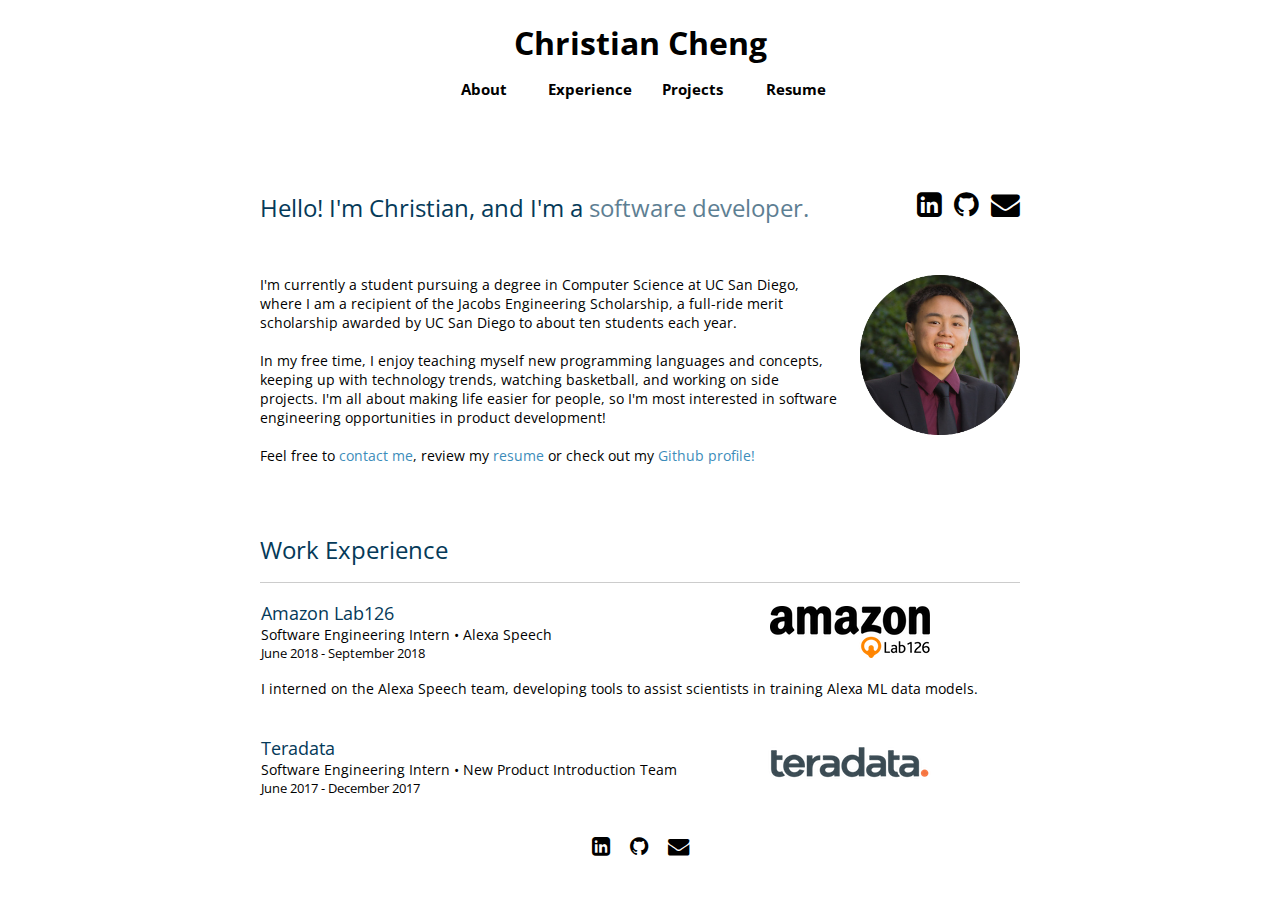
<file: home.html>
<!DOCTYPE html>
<html>

<head>
  <title>Christian Cheng</title>
    <link rel="stylesheet" type="text/css" href="static/style.css">
    <link href='https://fonts.googleapis.com/css?family=Open+Sans:300'
    rel='stylesheet' type='text/css'>
    <link rel="stylesheet" href="fa/css/font-awesome.min.css">
    <script
    src="https://ajax.googleapis.com/ajax/libs/jquery/1.11.3/jquery.min.js">
    </script>
    <script>
      (function(i,s,o,g,r,a,m){i['GoogleAnalyticsObject']=r;i[r]=i[r]||function(){
      (i[r].q=i[r].q||[]).push(arguments)},i[r].l=1*new Date();a=s.createElement(o),
      m=s.getElementsByTagName(o)[0];a.async=1;a.src=g;m.parentNode.insertBefore(a,m)
      })(window,document,'script','https://www.google-analytics.com/analytics.js','ga');

      ga('create', 'UA-101006282-1', 'auto');
      ga('send', 'pageview');
    </script>
</head>

<div id="header">
    <h1><a href="index.html">Christian Cheng</a></h1>
</div>

<body>

    <br><br><br>
    <div id="navbar">
        <ul class = "nav">
            <li><a href="#about">About</a></li>
            <li><a href="#experience">Experience</a></li>
            <li><a href="#projects">Projects</a></li>
            <li><a href="ChristianChengResume.pdf"
                target="_blank">Resume</a></li>
        </ul>
    </div>

    <div id ="content">
        <div id ="fader">
            <br><br><br>
            <s4> Hello! I'm Christian, and I'm a </s4>
            <s4 class ="phrases">software developer.</s4>   
            <s4 class="phrases">student.</s4>
            <s4 class="phrases">minimalist.</s4>
            <s4 class="phrases">tech enthusiast.</s4>
            <s4 class="phrases">food lover.</s4>
            <s4 class="phrases">thinker.</s4>
            <s4 class="phrases">world traveler.</s4>
            <s4 class="phrases">programmer.</s4>
            <s4 class="phrases">professional boba critic.</s4>
            <s4 class="phrases">basketball fan.</s4>
            <s4 class="phrases">Triton.</s4>
            <imgright>
                <a href="http://linkedin.com/in/christiancheng"
                target="_blank">
                    <i class="fa fa-linkedin-square fa-2x"></i>
                </a> &nbsp;
                <a href="http://github.com/christiancheng" target="_blank">
                    <i class="fa fa-github fa-2x"></i>
                </a> &nbsp;
                <a href="mailto:ccheng@ucsd.edu">
                    <i class="fa fa-envelope fa-2x"></i>
                </a>
            </imgright>

            <br><br><br>

            <div id="about"></div>
            <div id="fader2">
            <p>
            <imgblockright>
                <img src="images/profile.png" WIDTH=160 HEIGHT=160>
            </imgblockright>
            I'm currently a student pursuing a degree in Computer Science at UC
            San Diego, where I am a recipient of the Jacobs Engineering
            Scholarship, a full-ride merit scholarship awarded by UC
            San Diego to about ten students each year. 
            <br><br>
            In my free time, I enjoy teaching myself new programming languages
            and concepts, keeping up with technology trends, watching
            basketball, and working on side projects. I'm all about making life easier for people, so I'm most interested in software engineering opportunities in product development!
            <br><br>
            Feel free to <a href="mailto:ccheng@ucsd.edu"><pcolor>contact
            me</pcolor></a>, review my <a href="ChristianChengResume.pdf"
            target="_blank"><pcolor>resume</pcolor></a> or check out my <a
            href="http://github.com/christiancheng"
            target="_blank"><pcolor>Github profile!</pcolor></a>
            </p>
        </div>

            <br><br><br>
            
            <div id="fader3">
            <div id="experience">
            <s4>Work Experience</s4>
            <hr/>
            

            <table>
                <tr>
                    <td>
                        <s2>Amazon Lab126 &nbsp;&nbsp;&nbsp;&nbsp;</s2>
                <br>
              <s5>Software Engineering Intern • Alexa Speech</s5>
              <br>
              <psmall>June 2018 - September 2018</psmall>
                    </td>
                    <td>
                        <img class="center" src="images/Lab126.png"/>
                    </td>
                </tr>
                <tr>
                    <td colspan="2">
                    <p>
                        I interned on the Alexa Speech team, developing tools to assist scientists in training Alexa ML data models.
                    </p>
                </td>
                </tr>
                <tr>
                    <td style="padding: 10px;"></td>
                </tr>
                <tr>
                    <td>
                        <s2>Teradata &nbsp;&nbsp;&nbsp;&nbsp;</s2>
                <br>
              <s5>Software Engineering Intern • New Product Introduction
              Team</s5>
              <br>
              <psmall>June 2017 - December 2017</psmall>
                    </td>
                    <td>
                        <img class="center" src="images/teradata.png"/>
                    </td>
                </tr>
                <tr>
                    <td colspan="2">
                    <p>
                        I interned on Teradata's New Product Introduction Team, working on several different projects. I updated and refactored StressAppTest, a tool that is used to stress test the memory and CPU components of servers. I'm also working on a server update tool that allows engineers to update the BIOS firmware of multiple servers in the same system at once. Throughout my internship, I've gained experience in Java, C++, SLES, Agile PLM SDK, RPM constructions, various Intel BIOS tools, and Bash shell scripting.
                    </p>
                </td>
                </tr>
                <tr>
                    <td style="padding: 10px;"></td>
                </tr>
                <tr>
                    <td>
                        <s2>Cisco &nbsp;&nbsp;&nbsp;&nbsp;</s2>
                <br>
              <s5>Software Engineering Intern • Enterprise Data Science
              Team</s5>
              <br>
              <psmall>January 2017 - June 2017</psmall>
                    </td>
                    <td>
                        <img class="center" src="images/cisco.png"/>
                    </td>
                </tr>
                <tr>
                    <td colspan="2">
                    <p>
                        I interned in Cisco's Enterprise Data Science organization, working on developing a product recommendation engine for Cisco sellers to increase product sales. Our goal was to develop an algorithm that could apply data modeling techniques to historical data to predict which products a customer would be most likely to purchase. During this internship, I was exposed to Python, R, dplyr, and various data modeling techniques, such as user-based collaborative filtering and market-basket analysis.
                    </p>
                </td>
                </tr>
            </table>
        </div>
    </div>



            <br><br><br>

            <div id="fader4">
            <div id="projects"></div>
            <s4>Projects</s4>
            <hr/>

            <!--
            <a href="uni.html"><s3>Uni Music App</s3></a>
            <p>
            <imgblock>
                    <a href="uni.html">
                        <img src="images/uni.png" WIDTH=343 HEIGHT=182>
                    </a>
            </imgblock>
            A design prototype for a music playlist management application.  
            <br><br>
            <a href="uni/prototype.html" target="_blank"><i
            class="fa fa-external-link fa-lg fa-fw"></i></a>
            <a href="uni.html">Learn more >></a>
            </p>

            <br>
            <br>
            <br>
            <br>
            <br>
            <br>
            <br>
        -->
            
            <a href="kenbot.html"><s3>Kenbot</s3></a>
            <p>
            <imgblock>
                    <a href="kenbot.html">
                        <img src="images/kenbot.png" WIDTH=343 HEIGHT=182>
                    </a>
            </imgblock>
            A game that guesses who the user is thinking of based on their
            responses to a series of questions. Uses a matching algorithm based
            in Python and hosted online as a web application using Flask.  
            <br><br>
            <a href="https://spiskenbot.herokuapp.com" target="_blank"><i
            class="fa fa-external-link fa-lg fa-fw"></i></a>
            <a href="https://github.com/christiancheng/Kenbot"
            target="_blank"><i class="fa fa-github fa-lg fa-fw"></i></a>
            <a href="kenbot.html">Learn more >></a>
            </p>

            <br>
            <br>
            <br>
            <br>
            <br>

            <a href="waitless.html"><s3>WaitLess</s3></a>
            <p>
            <imgblock>
                    <a href="waitless.html">
                        <img src="images/waitless3.png" WIDTH=343 HEIGHT=182>
                    </a>
            </imgblock>
            An appointment management and check-in system for companies to manage visitors and appointments. Built using a realistic software engineering pipeline.
            <br><br>
            <a href="https://emissaryws.herokuapp.com" target="_blank"><i
            class="fa fa-external-link fa-lg fa-fw"></i></a>
            <a href="waitless.html">Learn more >></a>
            </p>
        </div>

            <br><br><br><br><br><br><br><br><br><br><br><br><br><br><br><br><br><br><br>

        </div>
    </div>
</body>

<div id="fader5">
<div id = "footer">
<a href="http://linkedin.com/in/christiancheng"
                target="_blank">
                    <i class="fa fa-linkedin-square fa-lg"></i>
                </a> &nbsp; &nbsp;
                <a href="http://github.com/christiancheng" target="_blank">
                    <i class="fa fa-github fa-lg"></i>
                </a> &nbsp; &nbsp;
                <a href="mailto:ccheng@ucsd.edu">
                    <i class="fa fa-envelope fa-lg"></i>
                </a>
</div>
</div>

<script>
$(document).ready(function(){
    window.setTimeout(function (){ $("#fader").fadeIn(1); }, 1);
    window.setTimeout(function (){ $("#fader2").fadeIn(1); }, 1);
    window.setTimeout(function (){ $("#fader3").fadeIn(1); }, 1);
    window.setTimeout(function (){ $("#fader4").fadeIn(1); }, 1);
    window.setTimeout(function (){ $("#fader5").fadeIn(1); }, 1);
    
    $("result").fadeIn(5000);
    $("#toggle").click(function(){
            $("hidden").toggle();
        });

});

(function() {

    var phrases = $(".phrases");
    var quoteIndex = -1;
    
    function showNextQuote() {
        ++quoteIndex;
        phrases.eq(quoteIndex % phrases.length)
            .fadeIn(1200)
            .delay(1000)
            .fadeOut(1200, showNextQuote);
    }
    
    showNextQuote();
    
})();
</script>

  <script>
$(function(){  // $(document).ready shorthand
  $('.monster').fadeIn('slow');
});

</script>

</html>
</file>
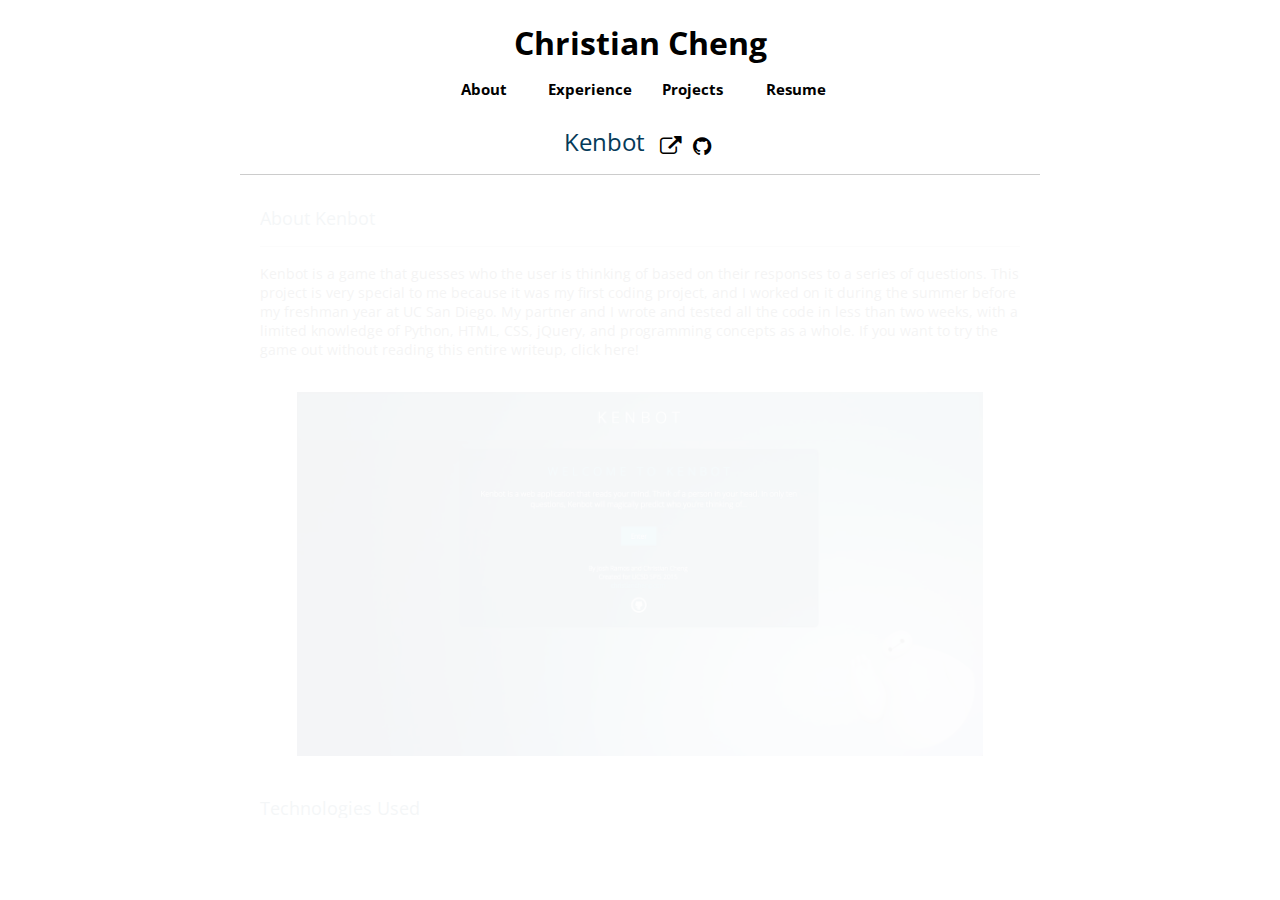
<file: kenbot.html>
<!DOCTYPE html>
<html>

<head>
  <title>Christian Cheng</title>
    <link rel="stylesheet" type="text/css" href="static/style.css">
    <link href='https://fonts.googleapis.com/css?family=Open+Sans:300'
    rel='stylesheet' type='text/css'>
    <link rel="stylesheet" href="fa/css/font-awesome.min.css">
    <script
    src="https://ajax.googleapis.com/ajax/libs/jquery/1.11.3/jquery.min.js">
    </script>
    <script>
      (function(i,s,o,g,r,a,m){i['GoogleAnalyticsObject']=r;i[r]=i[r]||function(){
      (i[r].q=i[r].q||[]).push(arguments)},i[r].l=1*new Date();a=s.createElement(o),
      m=s.getElementsByTagName(o)[0];a.async=1;a.src=g;m.parentNode.insertBefore(a,m)
      })(window,document,'script','https://www.google-analytics.com/analytics.js','ga');

      ga('create', 'UA-101006282-1', 'auto');
      ga('send', 'pageview');
    </script>
</head>

<div id="header">
    <h1><a href="home.html">Christian Cheng</a></h1>
</div>

<body>

    <br><br><br>
    <div id="navbar">
        <ul class = "nav">
            <li><a href="home.html#about">About</a></li>
            <li><a href="home.html#experience">Experience</a></li>
            <li><a href="home.html#projects">Projects</a></li>
            <li><a href="ChristianChengResume.pdf"
                target="_blank">Resume</a></li>
        </ul>

        <br><br>
        <div id="fader">

        <s4 align="left">Kenbot</s4> &nbsp;

        <a href="https://spiskenbot.herokuapp.com" target="_blank"><i
            class="fa fa-external-link fa-lg fa-fw"></i></a>
            <a href="https://github.com/christiancheng/Kenbot"
            target="_blank"><i class="fa fa-github fa-lg fa-fw"></i></a>
            <hr/>
        </div>
    </div>

    <div id="fader2">
    <div id ="content2">

        <s2>About Kenbot</s2>
        <hr/>
        <p>
            Kenbot is a game that guesses who the user is thinking of based on
            their responses to a series of questions. This project is very special to me because it was my first coding project, and I worked on it during the summer before my freshman year at UC San Diego. My partner and I wrote and tested all the code in less than two weeks, with a limited knowledge of Python, HTML, CSS, jQuery, and programming concepts as a whole. If you want to try the game out without reading this entire writeup, <a href="https://spiskenbot.herokuapp.com" target="_blank">click here!</a>
        </p>
        <br>

            <center>
            <img src="images/kenbot.png" WIDTH=686 HEIGHT=364>
        </center>
        <br><br>

        <s2>Technologies Used</s2>
        <hr/>
        <p>
            Frontend: HTML, CSS, jQuery | Backend: Python | Hosting: Heroku, Flask
            <br><br>
            As a team, we mostly split up the work between front-end and back-end, but collaborated on both ends to develop Kenbot together. I was responsible for most of the front-end and design work on the application. We chose to use Python to implement the back-end because that was the (only) language we were most familiar with! Additionally, I had some experience in making Neopets pages with HTML and CSS while growing up, so I was able to throw together a (hopefully) aesthetically pleasing template for the game. 
            <br><br>

            Although some of the project was smooth sailing, we definitely ran into some challenges. The most challenging technology that I used was jQuery. We decided to focus on the user experience, and that we wanted the website to have smooth animations, so figuring out how to make the pages fade-in and how to properly time the transitions was a fun challenge. We used Flask to host Kenbot as an application on Heroku, so it's open to the public to play around with!
        </p>

        <br>
        <center>
            <img src="images/kenbot4.png" WIDTH=343 HEIGHT=182>
            &nbsp; &nbsp;
            <img src="images/kenbot2.png" WIDTH=343 HEIGHT=182>
        </center>
        <br><br>

        <s2>Process</s2>
        <hr/>
        <p>
            In order to create the application, we had to survey students so that we could use them as options in the game. After conducting a survey of student attributes, we created a spreadsheet that allowed each student to have a unique combination of answers to the ten questions we chose. We used Python to parse through this CSV data, and also to match players' answers to the correct person that they were thinking of. When the program is confident that it has identified the right answer, it returns that answer to the player and outputs it on the screen! 
            <br><br>

            We presented the completed project to other students and professors, and the general reception was great. It was amazing to see that others were impressed by our work, and the constructive criticism and advice we received was very helpful towards improving the overall application.
        </p>

        <br>
        <center>
            <img src="images/kenbot3.png" WIDTH=686 HEIGHT=364>
        </center>
        <br>

        <s2>Takeaways</s2>
        <hr/>
        <p>
            The key takeaway I had from working on Kenbot was that I could  create anything, as long as I put in the work to learn how to do it. Coming into this project, I had basically no programming experience. It took countless hours of frustration, dozens of HTML/CSS tutorials, and hundreds of Stack Overflow queries for us to produce Kenbot. However, creating Kenbot helped us start our CS careers with the understanding that anything is possible, if you work hard enough and use your resources wisely. 
            <br><br>
            Thanks for reading! If you enjoyed this writeup, make sure to <a href="https://spiskenbot.herokuapp.com" target="_blank">check out Kenbot by clicking here!</a>
        </p>
        <br><br>
            
            
        </div>

        </div>
    </p>
</div>
</body>

<div id="fader3">
<div id = "footer">
<a href="http://linkedin.com/in/christiancheng"
                target="_blank">
                    <i class="fa fa-linkedin-square fa-lg"></i>
                </a> &nbsp; &nbsp;
                <a href="http://github.com/christiancheng" target="_blank">
                    <i class="fa fa-github fa-lg"></i>
                </a> &nbsp; &nbsp;
                <a href="mailto:ccheng@ucsd.edu">
                    <i class="fa fa-envelope fa-lg"></i>
                </a>
</div>
</div>


<script>
$(document).ready(function(){
    window.setTimeout(function (){ $("#fader").fadeIn(400); }, 200);
    window.setTimeout(function (){ $("#fader2").fadeIn(800); }, 600);
    window.setTimeout(function (){ $("#fader3").fadeIn(800); }, 1200);
    window.setTimeout(function (){ $("#fader4").fadeIn(800); }, 3200);
    window.setTimeout(function (){ $("#fader5").fadeIn(800); }, 4000);
    
    $("result").fadeIn(5000);
    $("#toggle").click(function(){
            $("hidden").toggle();
        });
});

(function() {

    var phrases = $(".phrases");
    var quoteIndex = -1;
    
    function showNextQuote() {
        ++quoteIndex;
        phrases.eq(quoteIndex % phrases.length)
            .fadeIn(1200)
            .delay(1000)
            .fadeOut(1200, showNextQuote);
    }
    
    showNextQuote();
    
})();
</script>

  <script>
$(function(){  // $(document).ready shorthand
  $('.monster').fadeIn('slow');
});

</script>

</html>
</file>
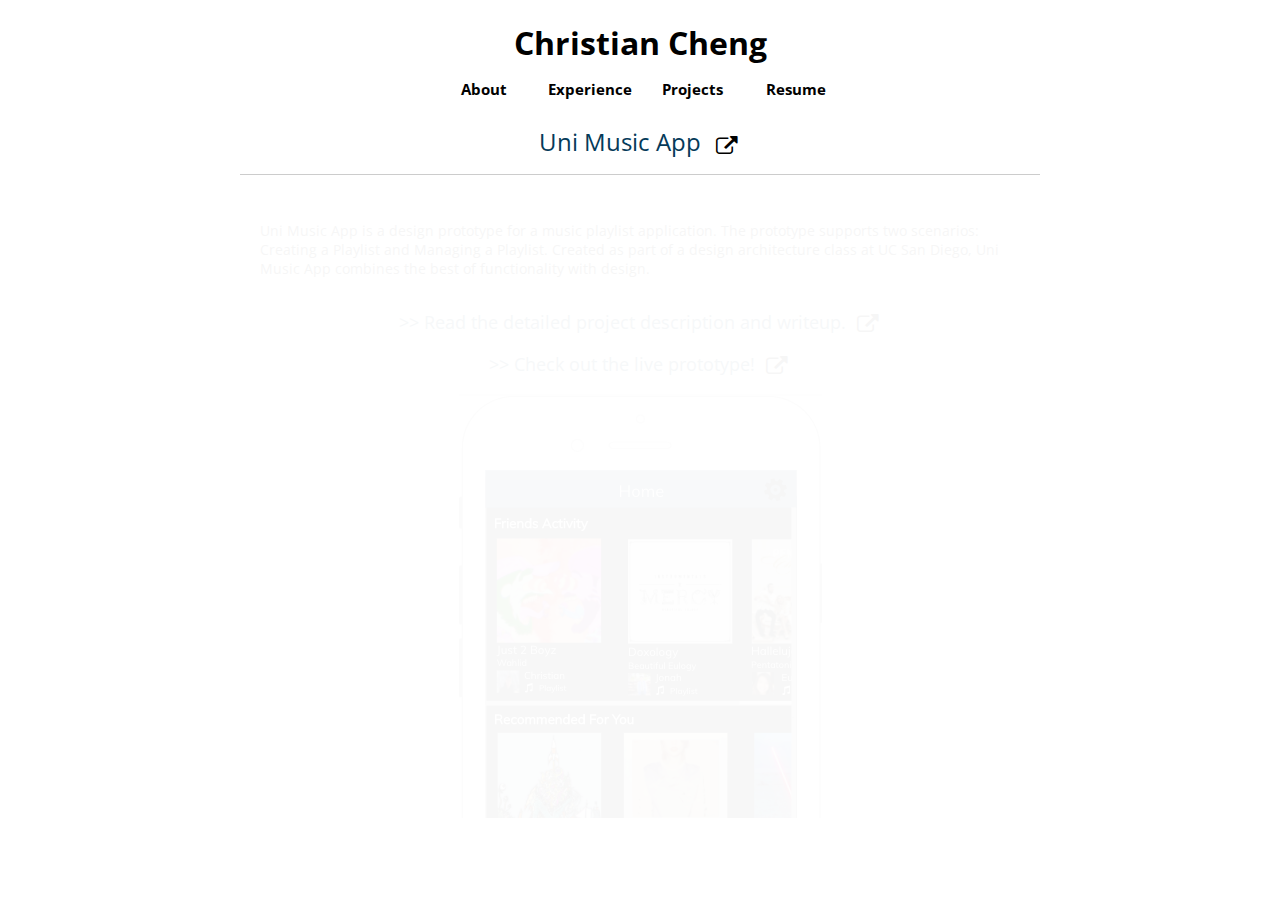
<file: uni.html>
<!DOCTYPE html>
<html>

<head>
  <title>Christian Cheng</title>
    <link rel="stylesheet" type="text/css" href="static/style.css">
    <link href='https://fonts.googleapis.com/css?family=Open+Sans:300'
    rel='stylesheet' type='text/css'>
    <link rel="stylesheet" href="fa/css/font-awesome.min.css">
    <script
    src="https://ajax.googleapis.com/ajax/libs/jquery/1.11.3/jquery.min.js">
    </script>
    <script>
      (function(i,s,o,g,r,a,m){i['GoogleAnalyticsObject']=r;i[r]=i[r]||function(){
      (i[r].q=i[r].q||[]).push(arguments)},i[r].l=1*new Date();a=s.createElement(o),
      m=s.getElementsByTagName(o)[0];a.async=1;a.src=g;m.parentNode.insertBefore(a,m)
      })(window,document,'script','https://www.google-analytics.com/analytics.js','ga');

      ga('create', 'UA-101006282-1', 'auto');
      ga('send', 'pageview');
    </script>
</head>

<div id="header">
    <h1><a href="home.html">Christian Cheng</a></h1>
</div>

<body>

    <br><br><br>
    <div id="navbar">
        <ul class = "nav">
            <li><a href="home.html#about">About</a></li>
            <li><a href="home.html#experience">Experience</a></li>
            <li><a href="home.html#projects">Projects</a></li>
            <li><a href="ChristianChengResume.pdf"
                target="_blank">Resume</a></li>
        </ul>

        <br><br>
        <div id="fader">

        <s4 align="left">Uni Music App</s4> &nbsp;

        <a href="uni/prototype.html" target="_blank"><i
            class="fa fa-external-link fa-lg fa-fw"></i></a>
            <hr/>
        </div>
    </div>

    <div id="fader2">
    <div id ="content2">

        <p>
            Uni Music App is a design prototype for a music playlist application. The prototype supports two scenarios: Creating a Playlist and Managing a Playlist. Created as part of a design architecture class at UC San Diego, Uni Music App combines the best of functionality with design. 
        </p>
        <br>
        <center>
            <a href="https://medium.com/@christiancheng/uni-music-app-b182042a2caa" target="_blank">
            <s2>>> Read the detailed project description and writeup.</s2> 
            &nbsp;<i
            class="fa fa-external-link fa-lg fa-fw"></i>
        </a>
            <br><br>
            <a href="uni/prototype.html" target="_blank">
        <s2>>> Check out the live prototype!</s2> &nbsp;<i
            class="fa fa-external-link fa-lg fa-fw"></i>
        <br>
        <br>
            <img src ="images/unifull.png"/>
        </a>          
        </center>  
            
        </div>

        </div>
    </p>
</div>
</body>

<div id="fader3">
<div id = "footer">
<a href="http://linkedin.com/in/christiancheng"
                target="_blank">
                    <i class="fa fa-linkedin-square fa-lg"></i>
                </a> &nbsp; &nbsp;
                <a href="http://github.com/christiancheng" target="_blank">
                    <i class="fa fa-github fa-lg"></i>
                </a> &nbsp; &nbsp;
                <a href="mailto:ccheng@ucsd.edu">
                    <i class="fa fa-envelope fa-lg"></i>
                </a>
</div>
</div>


<script>
$(document).ready(function(){
    window.setTimeout(function (){ $("#fader").fadeIn(400); }, 200);
    window.setTimeout(function (){ $("#fader2").fadeIn(800); }, 600);
    window.setTimeout(function (){ $("#fader3").fadeIn(800); }, 1200);
    window.setTimeout(function (){ $("#fader4").fadeIn(800); }, 3200);
    window.setTimeout(function (){ $("#fader5").fadeIn(800); }, 4000);
    
    $("result").fadeIn(5000);
    $("#toggle").click(function(){
            $("hidden").toggle();
        });
});

(function() {

    var phrases = $(".phrases");
    var quoteIndex = -1;
    
    function showNextQuote() {
        ++quoteIndex;
        phrases.eq(quoteIndex % phrases.length)
            .fadeIn(1200)
            .delay(1000)
            .fadeOut(1200, showNextQuote);
    }
    
    showNextQuote();
    
})();
</script>

  <script>
$(function(){  // $(document).ready shorthand
  $('.monster').fadeIn('slow');
});

</script>

</html>
</file>
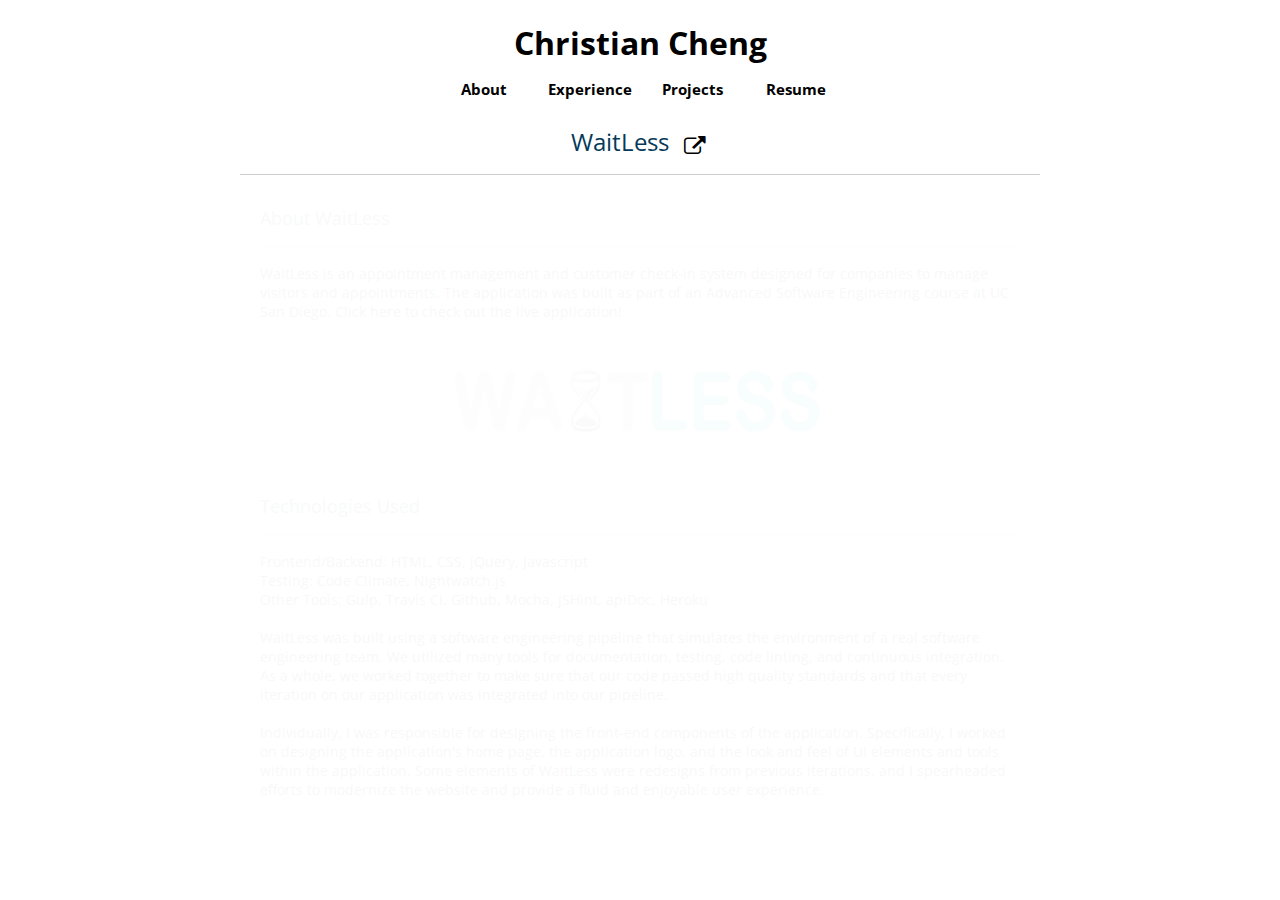
<file: waitless.html>
<!DOCTYPE html>
<html>

<head>
  <title>Christian Cheng</title>
    <link rel="stylesheet" type="text/css" href="static/style.css">
    <link href='https://fonts.googleapis.com/css?family=Open+Sans:300'
    rel='stylesheet' type='text/css'>
    <link rel="stylesheet" href="fa/css/font-awesome.min.css">
    <script
    src="https://ajax.googleapis.com/ajax/libs/jquery/1.11.3/jquery.min.js">
    </script>
    <script>
      (function(i,s,o,g,r,a,m){i['GoogleAnalyticsObject']=r;i[r]=i[r]||function(){
      (i[r].q=i[r].q||[]).push(arguments)},i[r].l=1*new Date();a=s.createElement(o),
      m=s.getElementsByTagName(o)[0];a.async=1;a.src=g;m.parentNode.insertBefore(a,m)
      })(window,document,'script','https://www.google-analytics.com/analytics.js','ga');

      ga('create', 'UA-101006282-1', 'auto');
      ga('send', 'pageview');
    </script>
</head>

<div id="header">
    <h1><a href="home.html">Christian Cheng</a></h1>
</div>

<body>

    <br><br><br>
    <div id="navbar">
        <ul class = "nav">
            <li><a href="home.html#about">About</a></li>
            <li><a href="home.html#experience">Experience</a></li>
            <li><a href="home.html#projects">Projects</a></li>
            <li><a href="ChristianChengResume.pdf"
                target="_blank">Resume</a></li>
        </ul>

        <br><br>
        <div id="fader">

        <s4 align="left">WaitLess</s4> &nbsp;

        <a href="https://emissaryws.herokuapp.com" target="_blank"><i
            class="fa fa-external-link fa-lg fa-fw"></i></a>
            <hr/>
        </div>
    </div>

    <div id="fader2">
    <div id ="content2">

        <s2>About WaitLess</s2>
        <hr/>
        <p>
            WaitLess is an appointment management and customer check-in system designed for companies to manage visitors and appointments. The application was built as part of an Advanced Software Engineering course at UC San Diego. <a href="https://emissaryws.herokuapp.com/" target="_blank">Click here to check out the live application!</a>
        </p>
        <br>

            <center>
            <img src="images/waitless.png" WIDTH="400" HEIGHT="100">
        </center>
        <br><br>

        <s2>Technologies Used</s2>
        <hr/>
        <p>
            Frontend/Backend: HTML, CSS, jQuery, Javascript
            <br>
            Testing: Code Climate, Nightwatch.js
            <br>
            Other Tools: Gulp, Travis CI, Github, Mocha, JSHint, apiDoc, Heroku
            <br><br>
            WaitLess was built using a software engineering pipeline that simulates the environment of a real software engineering team. We utilized many tools for documentation, testing, code linting, and continuous integration. As a whole, we worked together to make sure that our code passed high quality standards and that every iteration on our application was integrated into our pipeline.
            <br><br>

            Individually, I was responsible for designing the front-end components of the application. Specifically, I worked on designing the application's home page, the application logo, and the look and feel of UI elements and tools within the application. Some elements of WaitLess were redesigns from previous iterations, and I spearheaded efforts to modernize the website and provide a fluid and enjoyable user experience.

            <br><br>
            Our project's home page is one example of an area of the project that I worked on. The previous homepage was clunky and not very descriptive of the project. Below is a screenshot of the new project homepage. The design was inspired to feel "weightless" and to convey a sense of modernity and innovation.
        </p>

        <br>
        <center>
            <img src="images/waitless3.png" WIDTH=686 HEIGHT=364>
        </center>
        <br><br>

        <s2>Process</s2>
        <hr/>
        <p>
            In working on the front-end elements of the application, one of the themes I wanted to follow was "new and innovative." I didn't want to give off the impression that our application was old and dated. A lot of enterprise software that small companies use was designed decades ago, and we wanted to present a fresh approach to appointment management. My goal was to combine an attractive and usable user interface without compromising the functionality of WaitLess.
            <br><br>

            Below is a screenshot of the final design I implemented for WaitLess's administrator dashboard. The most useful information is immediately available and can be digested quickly and easily. Using charts like the bar chart on the bottom of the screenshot proved to be a great way to graphically convey important information.
        </p>

        <br>
        <center>
            <img src="images/waitless2.png" WIDTH=686 HEIGHT=364>
        </center>
        <br>

        <s2>Takeaways</s2>
        <hr/>
        <p>
            Overall, I felt like this project was a success in implementing modern best practices in design principles. As a team, we were able to create an application that customers truly enjoyed using. Personally, I believe that I was able to design and implement an enaging and practical user interface. This project taught me a lot about design, and even more about working with a team, and I look forward to creating and designing more web applications in the future!
        </p>
        <center>
            <img src="images/waitless4.png" WIDTH=686 HEIGHT=364>
        </center>
        <br><br>
            
            
        </div>

        </div>
    </p>
</div>
</body>

<div id="fader3">
<div id = "footer">
<a href="http://linkedin.com/in/christiancheng"
                target="_blank">
                    <i class="fa fa-linkedin-square fa-lg"></i>
                </a> &nbsp; &nbsp;
                <a href="http://github.com/christiancheng" target="_blank">
                    <i class="fa fa-github fa-lg"></i>
                </a> &nbsp; &nbsp;
                <a href="mailto:ccheng@ucsd.edu">
                    <i class="fa fa-envelope fa-lg"></i>
                </a>
</div>
</div>


<script>
$(document).ready(function(){
    window.setTimeout(function (){ $("#fader").fadeIn(400); }, 200);
    window.setTimeout(function (){ $("#fader2").fadeIn(800); }, 600);
    window.setTimeout(function (){ $("#fader3").fadeIn(800); }, 1200);
    window.setTimeout(function (){ $("#fader4").fadeIn(800); }, 3200);
    window.setTimeout(function (){ $("#fader5").fadeIn(800); }, 4000);
    
    $("result").fadeIn(5000);
    $("#toggle").click(function(){
            $("hidden").toggle();
        });
});

(function() {

    var phrases = $(".phrases");
    var quoteIndex = -1;
    
    function showNextQuote() {
        ++quoteIndex;
        phrases.eq(quoteIndex % phrases.length)
            .fadeIn(1200)
            .delay(1000)
            .fadeOut(1200, showNextQuote);
    }
    
    showNextQuote();
    
})();
</script>

  <script>
$(function(){  // $(document).ready shorthand
  $('.monster').fadeIn('slow');
});

</script>

</html>
</file>
<file: static/style.css>
#header {
  height: 0px;
  text-align: center;
}

#navbar {
  text-align: center;
}

#content {
  border-radius: 5px;
  margin-top: 30px;
  max-height: 75vh;
  overflow-y: auto;
  padding-left: 20px;
  padding-right: 20px;
}

#content2 {
  border-radius: 5px;
  margin-top: 30px;
  max-height: 68vh;
  overflow-y: auto;
  padding-left: 20px;
  padding-right: 20px;
}

#footer {
  text-align: center;
  margin-top: 25px;
}

#fader {
  display: none;
}

#fader2 {
  display: none;
}

#fader3 {
  display: none;
}

#fader4 {
  display: none;
}

#fader5 {
  display: none;
}

#center {
  text-align: center;
}

.hideme {
  display: none;
}

.nav {
  list-style-type: none;
  margin: 0 auto;
  padding: 0;
  overflow: hidden;
  top: 80px;
  text-align: center;
  display: inline-block;
  width: 440px;
}

.nav ul {
  display: inline;
  list-style-type: none;
}

.nav li {
  float: center;
  display: inline-block;
}

.nav a {
  display: inline-block;
  margin: auto;
  padding: 4px 10px;
  color: rgb(5, 58, 89);
  text-align: center;
  font-family: "Open Sans", sans-serif;
  font-size: 95%;
  font-weight: bold;
  text-decoration: none;
  width: 80px;
}

.active a {
  border-top: 2px solid rgb(2, 101, 139);
  border-bottom: 2px solid rgb(2, 101, 139);
}

.phrases {
  display: none;
}

@media only screen and ( max-width: 820px) {
  body {
    overflow: hidden;
    margin: 0 30px 0 30px;
  }
}

@media ( max-height: 525px) {
  body {
    overflow: auto;
  }
}

body {
  overflow: hidden;
  margin: 0 auto;
  max-width: 800px;
  background-image: url("https://wallpapertag.com/wallpaper/full/1/a/1/350829-widescreen-website-background-1920x1080-windows-xp.jpg");
  background-repeat: no-repeat;
}

h1 {
  font-family: "Open Sans", sans-serif;
  text-align: center;
  font-size: 200%;
}

p {
  font-family: "Open Sans", sans-serif;
  font-size: 90%;
  color: black;
}

a:link {
  color: black;
  text-decoration: none;
}

a:visited {
  color: black;
}

a:hover {
  color: #3c8cba;
}

s1 {
  font-family: "Open Sans", sans-serif;
  font-size: 90%;
  color: rgb(5, 58, 89);
}

s2 {
  font-family: "Open Sans", sans-serif;
  font-size: 110%;
  color: rgb(5, 58, 89);
}

s3 {
  font-family: "Open Sans", sans-serif;
  font-size: 130%;
  color: rgb(5, 58, 89);
}

s4 {
  font-family: "Open Sans", sans-serif;
  font-size: 150%;
  color: rgb(5, 58, 89);
}

s5 {
  font-family: "Open Sans", sans-serif;
  font-size: 90%;
}

psmall {
  font-family: "Open Sans", sans-serif;
  font-size: 80%;
}

pright {
  display: inline-block;
  float: right;
  font-family: "Open Sans", sans-serif;
  font-size: 90%;
}

pcenter {
  font-family: "Open Sans", sans-serif;
  text-align: center;
}

pcolor {
  font-family: "Open Sans", sans-serif;
  color: #3c8cba;
}

imgblock {
  display: inline-block;
  float: left;
  padding-right: 20px;
}

imgblockright {
  display: inline-block;
  float: right;
  padding-left: 20px;
}

imgright {
  display: inline-block;
  float: right;
  font-family: "Open Sans", sans-serif;
  font-size: 90%;
}

imgleft {
  display: inline-block;
  float: left;
}

.center {
  display: block;
  margin: auto;
}

timediv {
  display: inline-block;
  float: left;
}

descright {
  display: inline-block;
  padding-left: 10px;
}

table {
  border-spacing: 0 0;
}

hr {
  display: block;
  height: 1px;
  border: 0;
  border-top: 1px solid #ccc;
  margin: 1em 0;
  padding: 0;
}

::-webkit-scrollbar {
  display: none;
}
</file>
